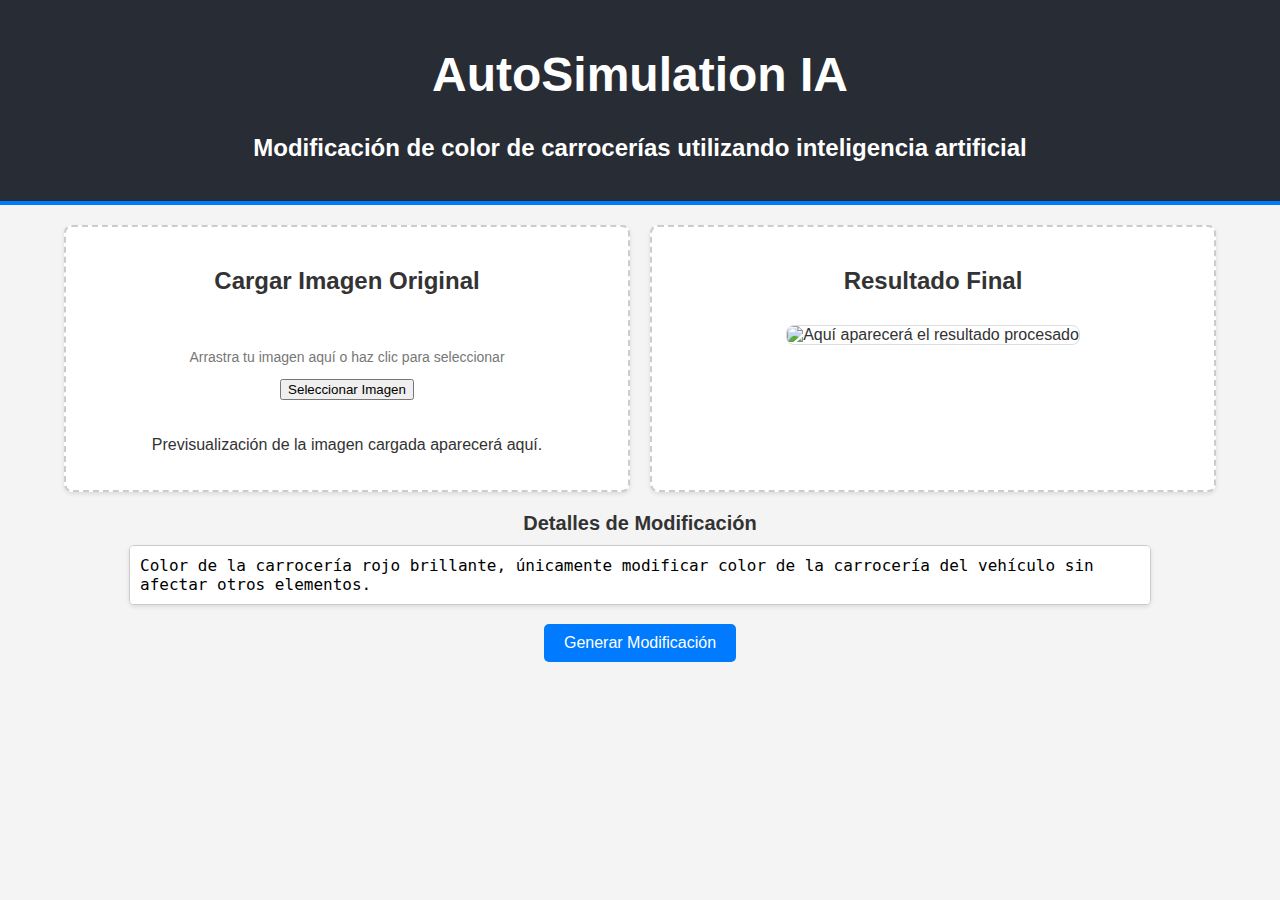
<file: index.html>
<!DOCTYPE html>
<html lang="en">
<head>
  <meta charset="UTF-8">
  <meta name="viewport" content="width=device-width, initial-scale=1.0">
  <title>AutoSimulation IA - Generador de Colores</title>
  <link rel="stylesheet" href="/docs/css/style.css">
</head>
<body>
  <!-- Encabezado -->
  <header>
    <h1>AutoSimulation IA</h1>
    <p>Modificación de color de carrocerías utilizando inteligencia artificial</p>
  </header>

  <!-- Contenedor Principal -->
  <main class="container">
    <!-- Sección Izquierda: Cargar Imagen -->
    <section class="image-upload">
      <h2>Cargar Imagen Original</h2>
      <div id="drop-area" class="upload-box">
        <p>Arrastra tu imagen aquí o haz clic para seleccionar</p>
        <input type="file" id="image" accept="image/*" style="display: none;">
        <button id="fileSelectButton">Seleccionar Imagen</button>
      </div>
      <!-- Previsualización de Imagen -->
      <div id="imagePreview" class="image-preview">
        <p>Previsualización de la imagen cargada aparecerá aquí.</p>
      </div>
    </section>

    <!-- Sección Derecha: Resultado Generado -->
    <section class="image-result">
      <h2>Resultado Final</h2>
      <div id="modified-output" class="result-box">
        <img id="resultImage" alt="Aquí aparecerá el resultado procesado">
        <div id="download-container" style="display: none;">
          <a id="download-link" href="#" download>Descargar Imagen</a>
        </div>
      </div>
    </section>
  </main>

  <!-- Sección Inferior: Detalles del Prompt -->
  <section class="prompt-section">
    <h2>Detalles de Modificación</h2>
    <form id="imageForm">
      <textarea id="promptInput" placeholder="Describe el color deseado o detalles específicos..." required>
Color de la carrocería rojo brillante, únicamente modificar color de la carrocería del vehículo sin afectar otros elementos.
      </textarea>
      <button id="generateBtn" type="submit">Generar Modificación</button>
    </form>
    <p id="status-message"></p>
  </section>

  <!-- Enlace al Script -->
  <script src="/docs/js/script.js"></script>
</body>
</html>
</file>
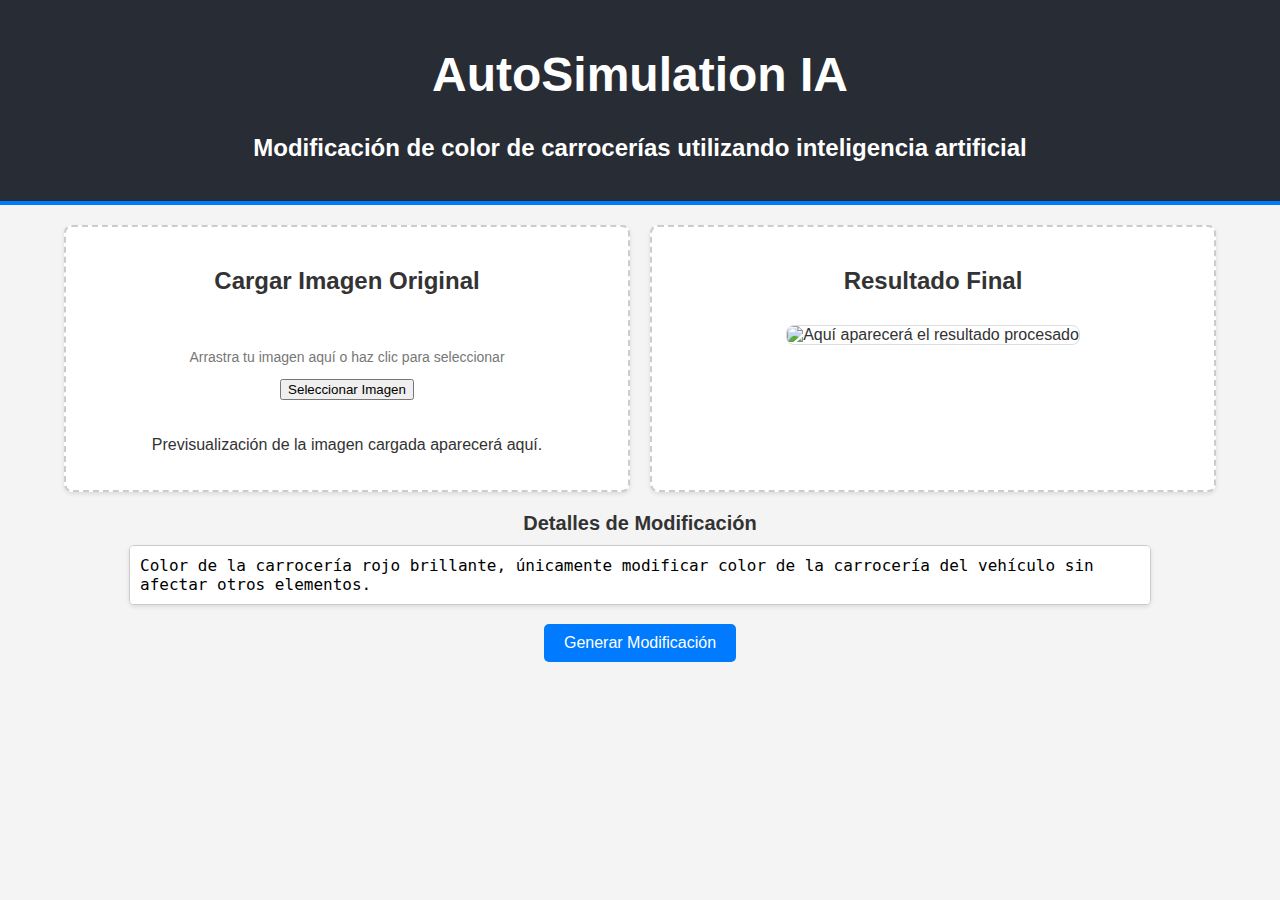
<file: home/index.html>
<!DOCTYPE html>
<html lang="en">
<head>
  <meta charset="UTF-8">
  <meta name="viewport" content="width=device-width, initial-scale=1.0">
  <title>AutoSimulation IA - Generador de Colores</title>
  <link rel="stylesheet" href="/home/css/style.css">
</head>
<body>
  <!-- Encabezado -->
  <header>
    <h1>AutoSimulation IA</h1>
    <p>Modificación de color de carrocerías utilizando inteligencia artificial</p>
  </header>

  <!-- Contenedor Principal -->
  <main class="container">
    <!-- Sección Izquierda: Cargar Imagen -->
    <section class="image-upload">
      <h2>Cargar Imagen Original</h2>
      <div id="drop-area" class="upload-box">
        <p>Arrastra tu imagen aquí o haz clic para seleccionar</p>
        <input type="file" id="image" accept="image/*" style="display: none;">
        <button id="fileSelectButton">Seleccionar Imagen</button>
      </div>
      <!-- Previsualización de Imagen -->
      <div id="imagePreview" class="image-preview">
        <p>Previsualización de la imagen cargada aparecerá aquí.</p>
      </div>
    </section>

    <!-- Sección Derecha: Resultado Generado -->
    <section class="image-result">
      <h2>Resultado Final</h2>
      <div id="modified-output" class="result-box">
        <img id="resultImage" alt="Aquí aparecerá el resultado procesado">
        <div id="download-container" style="display: none;">
          <a id="download-link" href="#" download>Descargar Imagen</a>
        </div>
      </div>
    </section>
  </main>

  <!-- Sección Inferior: Detalles del Prompt -->
  <section class="prompt-section">
    <h2>Detalles de Modificación</h2>
    <form id="imageForm">
      <textarea id="promptInput" placeholder="Describe el color deseado o detalles específicos..." required>
Color de la carrocería rojo brillante, únicamente modificar color de la carrocería del vehículo sin afectar otros elementos.
      </textarea>
      <button id="generateBtn" type="submit">Generar Modificación</button>
    </form>
    <p id="status-message"></p>
  </section>

  <!-- Enlace al Script -->
  <script src="/home/js/script.js"></script>
</body>
</html>
</file>
<file: docs/css/style.css>
/* General Styles */
body {
  font-family: Arial, sans-serif;
  margin: 0;
  padding: 0;
  background-color: #f4f4f4;
  color: #333;
}

/* Header Styles */
header {
  background-color: #282c34;
  color: #ffffff;
  text-align: center;
  padding: 15px 0;
  font-size: 24px;
  font-weight: bold;
  border-bottom: 4px solid #007BFF;
}

/* Main Container */
.container {
  display: flex;
  flex-wrap: wrap;
  justify-content: space-between;
  width: 90%;
  max-width: 1200px;
  margin: 20px auto;
  gap: 20px;
}

/* Upload Section */
.image-upload, .image-result {
  flex: 1;
  background-color: #ffffff;
  border: 2px dashed #ccc;
  border-radius: 8px;
  padding: 20px;
  box-shadow: 0px 2px 4px rgba(0, 0, 0, 0.1);
  text-align: center;
  transition: border-color 0.3s ease-in-out, background-color 0.3s ease-in-out;
}

.image-upload:hover, .image-result:hover {
  border-color: #007BFF;
  background-color: #f0f8ff;
}

/* Upload Box */
.upload-box {
  padding: 20px;
  cursor: pointer;
}

.upload-box p {
  font-size: 14px;
  color: #777;
}

.upload-box:hover {
  background-color: #e6f7ff;
  border-color: #007BFF;
}

/* Image Preview */
.image-preview img {
  max-width: 100%;
  max-height: 300px;
  border: 1px solid #ddd;
  border-radius: 8px;
  margin-top: 10px;
  display: block;
}

/* Result Box */
.result-box img {
  max-width: 100%;
  max-height: 300px;
  border: 1px solid #ddd;
  border-radius: 8px;
  margin-top: 10px;
}

#download-link {
  display: block;
  margin: 15px auto;
  font-size: 16px;
  color: #007BFF;
  text-decoration: none;
}

#download-link:hover {
  text-decoration: underline;
  color: #0056b3;
}

/* Prompt Section */
.prompt-section {
  width: 90%;
  max-width: 1200px;
  margin: 20px auto;
  text-align: center;
}

.prompt-section h2 {
  font-size: 20px;
  margin-bottom: 10px;
  color: #333;
}

textarea {
  width: 100%;
  max-width: 1000px;
  padding: 10px;
  font-size: 16px;
  border: 1px solid #ccc;
  border-radius: 5px;
  resize: none;
  box-shadow: 0 2px 4px rgba(0, 0, 0, 0.1);
  margin-bottom: 15px;
}

/* Generate Button */
#generateBtn {
  padding: 10px 20px;
  font-size: 16px;
  background-color: #007BFF;
  color: #ffffff;
  border: none;
  border-radius: 5px;
  cursor: pointer;
  transition: background-color 0.3s ease, box-shadow 0.3s ease;
}

#generateBtn:hover {
  background-color: #0056b3;
  box-shadow: 0 4px 8px rgba(0, 0, 0, 0.2);
}

#status-message {
  margin-top: 10px;
  font-size: 16px;
  color: #555;
}

/* Highlight Drop Area */
#drop-area.highlight {
  border-color: #007BFF;
  background-color: #e6f7ff;
}

/* Responsive Design */
@media (max-width: 768px) {
  .container {
      flex-direction: column;
  }

  .prompt-section textarea {
      width: calc(100% - 20px);
  }

  #generateBtn {
      width: 100%;
  }
}
</file>
<file: home/css/style.css>
/* General Styles */
body {
  font-family: Arial, sans-serif;
  margin: 0;
  padding: 0;
  background-color: #f4f4f4;
  color: #333;
}

/* Header Styles */
header {
  background-color: #282c34;
  color: #ffffff;
  text-align: center;
  padding: 15px 0;
  font-size: 24px;
  font-weight: bold;
  border-bottom: 4px solid #007BFF;
}

/* Main Container */
.container {
  display: flex;
  flex-wrap: wrap;
  justify-content: space-between;
  width: 90%;
  max-width: 1200px;
  margin: 20px auto;
  gap: 20px;
}

/* Upload Section */
.image-upload, .image-result {
  flex: 1;
  background-color: #ffffff;
  border: 2px dashed #ccc;
  border-radius: 8px;
  padding: 20px;
  box-shadow: 0px 2px 4px rgba(0, 0, 0, 0.1);
  text-align: center;
  transition: border-color 0.3s ease-in-out, background-color 0.3s ease-in-out;
}

.image-upload:hover, .image-result:hover {
  border-color: #007BFF;
  background-color: #f0f8ff;
}

/* Upload Box */
.upload-box {
  padding: 20px;
  cursor: pointer;
}

.upload-box p {
  font-size: 14px;
  color: #777;
}

.upload-box:hover {
  background-color: #e6f7ff;
  border-color: #007BFF;
}

/* Image Preview */
.image-preview img {
  max-width: 100%;
  max-height: 300px;
  border: 1px solid #ddd;
  border-radius: 8px;
  margin-top: 10px;
  display: block;
}

/* Result Box */
.result-box img {
  max-width: 100%;
  max-height: 300px;
  border: 1px solid #ddd;
  border-radius: 8px;
  margin-top: 10px;
}

#download-link {
  display: block;
  margin: 15px auto;
  font-size: 16px;
  color: #007BFF;
  text-decoration: none;
}

#download-link:hover {
  text-decoration: underline;
  color: #0056b3;
}

/* Prompt Section */
.prompt-section {
  width: 90%;
  max-width: 1200px;
  margin: 20px auto;
  text-align: center;
}

.prompt-section h2 {
  font-size: 20px;
  margin-bottom: 10px;
  color: #333;
}

textarea {
  width: 100%;
  max-width: 1000px;
  padding: 10px;
  font-size: 16px;
  border: 1px solid #ccc;
  border-radius: 5px;
  resize: none;
  box-shadow: 0 2px 4px rgba(0, 0, 0, 0.1);
  margin-bottom: 15px;
}

/* Generate Button */
#generateBtn {
  padding: 10px 20px;
  font-size: 16px;
  background-color: #007BFF;
  color: #ffffff;
  border: none;
  border-radius: 5px;
  cursor: pointer;
  transition: background-color 0.3s ease, box-shadow 0.3s ease;
}

#generateBtn:hover {
  background-color: #0056b3;
  box-shadow: 0 4px 8px rgba(0, 0, 0, 0.2);
}

#status-message {
  margin-top: 10px;
  font-size: 16px;
  color: #555;
}

/* Highlight Drop Area */
#drop-area.highlight {
  border-color: #007BFF;
  background-color: #e6f7ff;
}

/* Responsive Design */
@media (max-width: 768px) {
  .container {
      flex-direction: column;
  }

  .prompt-section textarea {
      width: calc(100% - 20px);
  }

  #generateBtn {
      width: 100%;
  }
}
</file>
